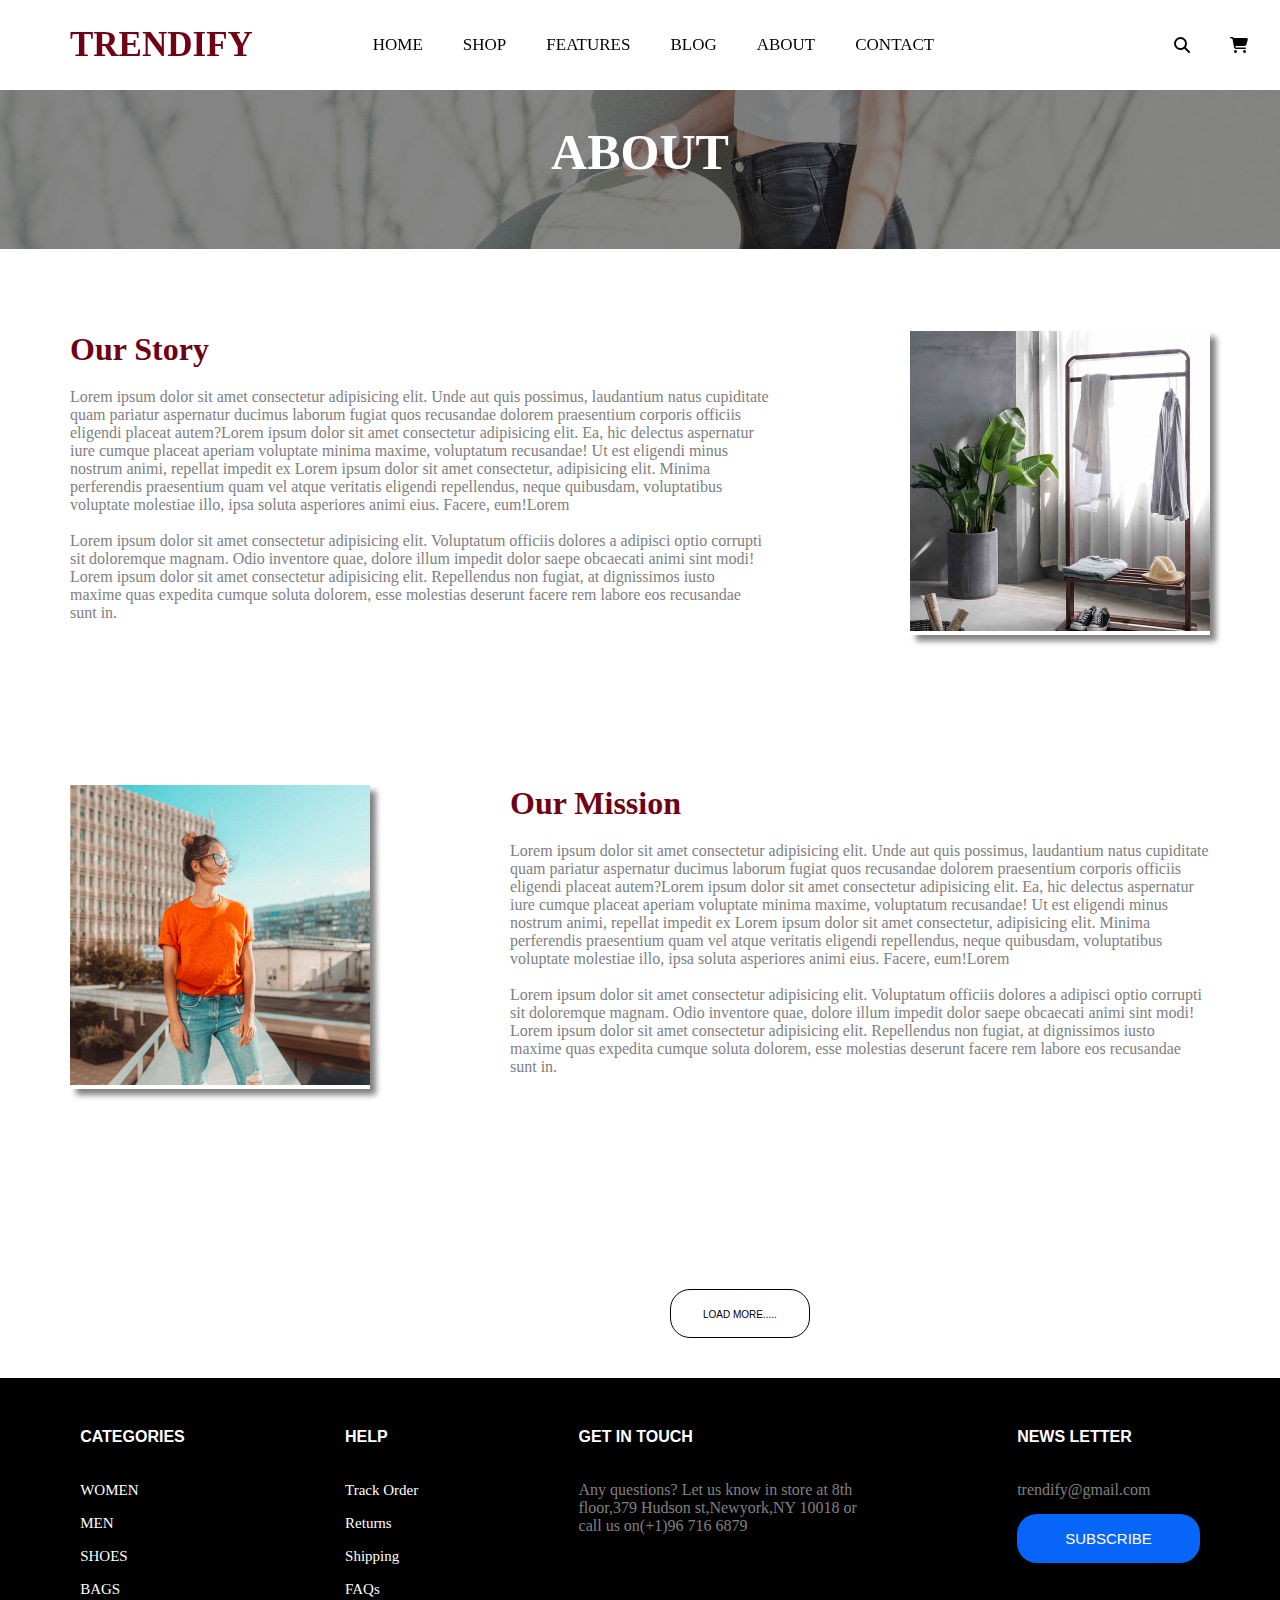
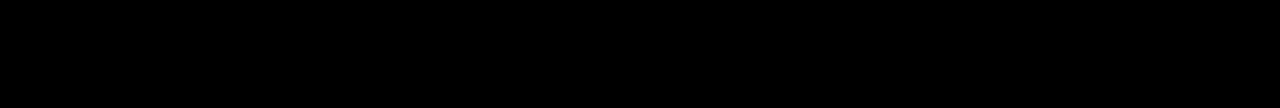
<file: about.html>
<!DOCTYPE html>
<html lang="en">

<head>
    <meta charset="UTF-8">
    <meta name="viewport" content="width=device-width, initial-scale=1.0">
    <title>About</title>
    <link rel="stylesheet" href="aboutstyle.css">
    <link rel="stylesheet" href="https://cdnjs.cloudflare.com/ajax/libs/font-awesome/6.6.0/css/all.min.css">

</head>

<body>

    <ul class="nav">
        <div class="logo">TRENDIFY</div>
        <li><a href="trendify.html">HOME</a></li>
        <li><a href="shop.html">SHOP</a></li>
        <li><a href="">FEATURES</a></li>
        <li><a href="blog.html">BLOG</a></li>
        <li><a href="about.html">ABOUT</a></li>
        <li><a href="contact.html">CONTACT</a></li>
        
        <div class="iconbox">
            <i class="fa fa-search"></i>
            <i class="fa fa-shopping-cart"></i>
            <i class="fa fa-heart" id="heart"></i>
            <i class="fa fa-user"></i><p style="margin-left: -30px;  margin-top: -2px;">ROHIT</p>

        </div>


    </ul>

    <div class="image"><img src="images/bg-01.jpg" width="100%">
        <h1 class="abo">ABOUT</h1>
    </div>


    <div class="box1">
        <div class="main">
            <h1 class="sto">Our Story</h1>
            <p>Lorem ipsum dolor sit amet consectetur adipisicing elit. Unde aut quis possimus, laudantium natus
                cupiditate quam pariatur aspernatur ducimus laborum fugiat quos recusandae dolorem praesentium corporis
                officiis eligendi placeat autem?Lorem ipsum dolor sit amet consectetur adipisicing elit. Ea, hic
                delectus aspernatur iure cumque placeat aperiam voluptate minima maxime, voluptatum recusandae! Ut est
                eligendi minus nostrum animi, repellat impedit ex Lorem ipsum dolor sit amet consectetur, adipisicing
                elit. Minima perferendis praesentium quam vel atque veritatis eligendi repellendus, neque quibusdam,
                voluptatibus voluptate molestiae illo, ipsa soluta asperiores animi eius. Facere, eum!Lorem<br><br>Lorem
                ipsum dolor sit amet consectetur adipisicing elit. Voluptatum officiis dolores a adipisci optio corrupti
                sit doloremque magnam. Odio inventore quae, dolore illum impedit dolor saepe obcaecati animi sint modi!
                Lorem ipsum dolor sit amet consectetur adipisicing elit. Repellendus non fugiat, at dignissimos iusto
                maxime quas expedita cumque soluta dolorem, esse molestias deserunt facere rem labore eos recusandae
                sunt in.</p>
        </div>
        <div class="img1"><img src="images/about-01.jpg" height="300px" width="300px"></div>
    </div>


    <div class="box2">
        <div class="img1"><img src="images/about-02.jpg" height="300px" width="300px"></div>
        <div class="main2">
            <h1 class="sto">Our Mission</h1>
            <p>Lorem ipsum dolor sit amet consectetur adipisicing elit. Unde aut quis possimus, laudantium natus
                cupiditate quam pariatur aspernatur ducimus laborum fugiat quos recusandae dolorem praesentium corporis
                officiis eligendi placeat autem?Lorem ipsum dolor sit amet consectetur adipisicing elit. Ea, hic
                delectus aspernatur iure cumque placeat aperiam voluptate minima maxime, voluptatum recusandae! Ut est
                eligendi minus nostrum animi, repellat impedit ex Lorem ipsum dolor sit amet consectetur, adipisicing
                elit. Minima perferendis praesentium quam vel atque veritatis eligendi repellendus, neque quibusdam,
                voluptatibus voluptate molestiae illo, ipsa soluta asperiores animi eius. Facere, eum!Lorem<br><br>Lorem
                ipsum dolor sit amet consectetur adipisicing elit. Voluptatum officiis dolores a adipisci optio corrupti
                sit doloremque magnam. Odio inventore quae, dolore illum impedit dolor saepe obcaecati animi sint modi!
                Lorem ipsum dolor sit amet consectetur adipisicing elit. Repellendus non fugiat, at dignissimos iusto
                maxime quas expedita cumque soluta dolorem, esse molestias deserunt facere rem labore eos recusandae
                sunt in.</p>
        </div>

    </div>



    <button class="load"><a href="trendify.html" id="load">LOAD MORE.....</a></button>
    <footer>
        <div class="coteg">
            <div class="item">
                <h4>CATEGORIES</h4>
            </div>
            <p><a href="trendify.html" class="white">WOMEN</a></p>
            <p><a href="trendify.html" class="white">MEN</a></p>
            <p><a href="trendify.html" class="white">SHOES</a></p>
            <p><a href="trendify.html" class="white">BAGS</a></p>
        </div>

        <div class="help">
            <div class="item1">
                <h4>HELP</h4>
            </div>
            <p><a href="trendify.html" class="white">Track Order</a></p>
            <p><a href="trendify.html" class="white">Returns</a></p>
            <p><a href="trendify.html" class="white">Shipping</a></p>
            <p><a href="trendify.html" class="white">FAQs</a></p>
        </div>

        <div class="touch">
            <div class="item2">
                <h4>GET IN TOUCH</h4>
            </div>
            <p>Any questions? Let us know in store at 8th<br>floor,379 Hudson st,Newyork,NY 10018 or <br> call us
                on(+1)96 716 6879</p>

        </div>

        <div class="news">
            <div class="item3">
                <h4>NEWS LETTER</h4>
            </div>
            <p>trendify@gmail.com</p>
            <button
                style="background-color: rgb(8, 101, 250); padding: 1rem 3rem; color: white; border-radius: 20px; border: none;"><a
                    href="trendify.html" class="white">SUBSCRIBE</a></button>

        </div>



</body>

</html>
</file>
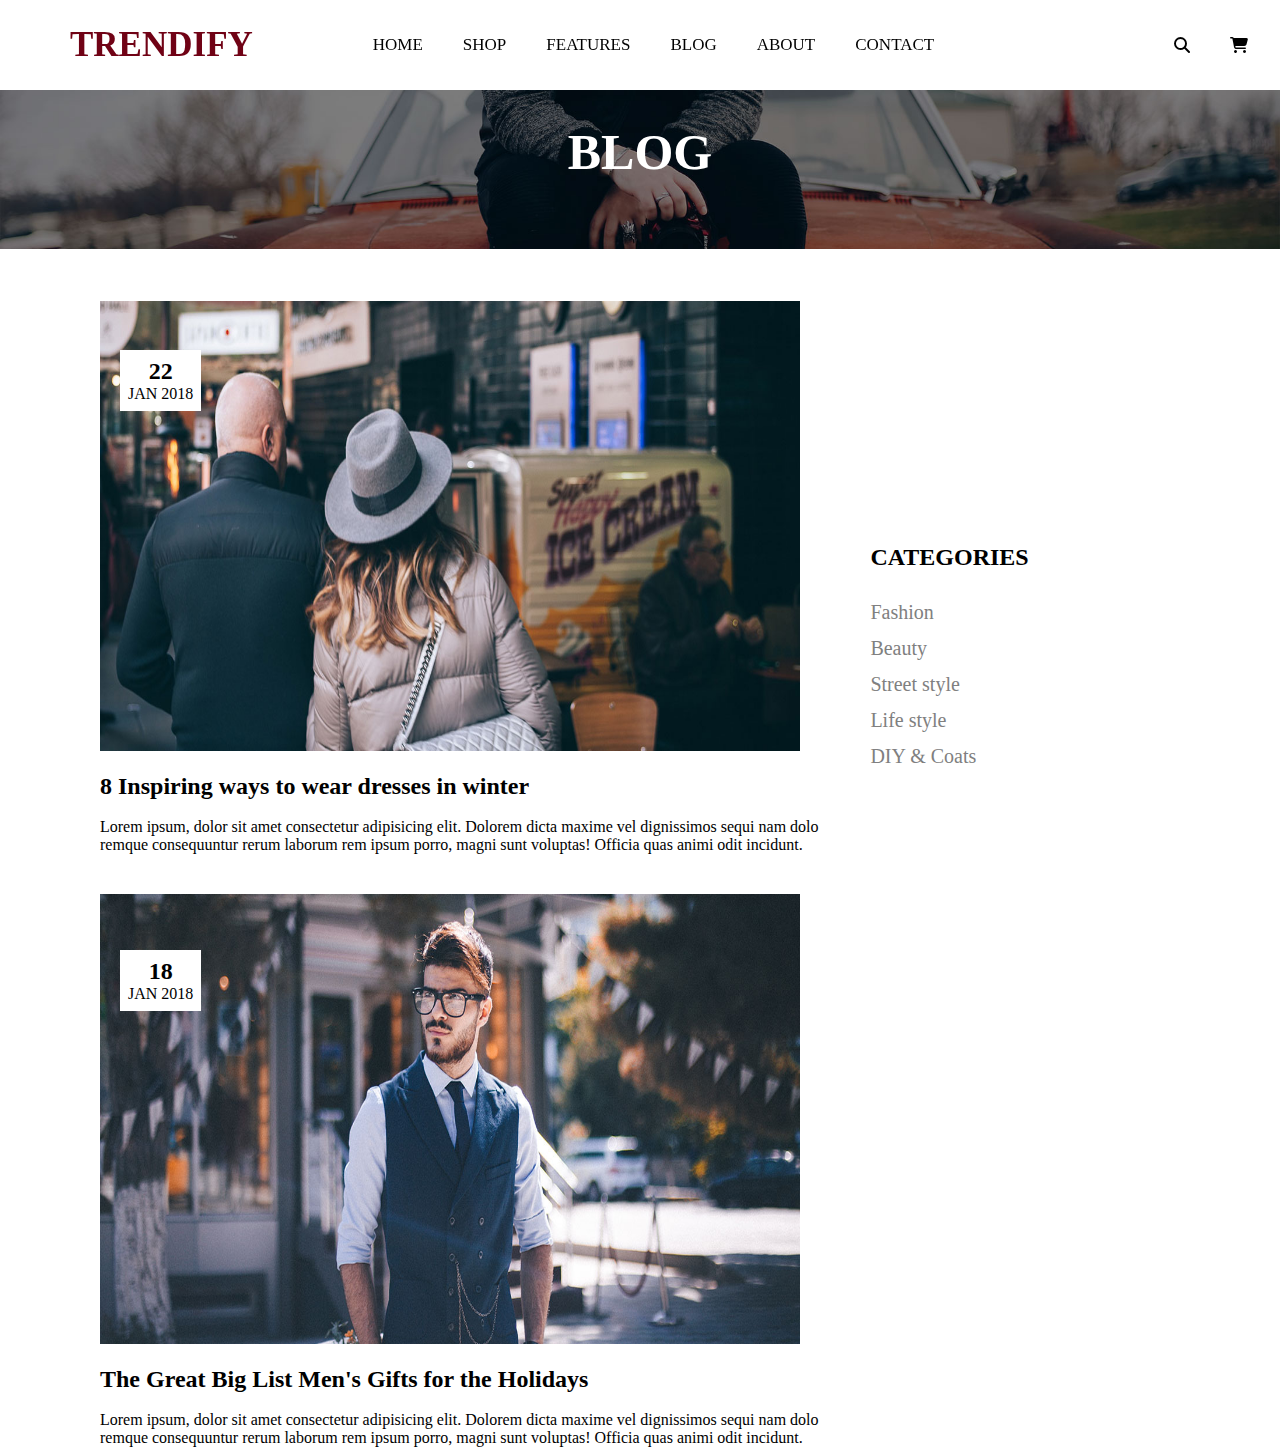
<file: blog.html>
<!DOCTYPE html>
<html lang="en">
<head>
    <meta charset="UTF-8">
    <meta name="viewport" content="width=device-width, initial-scale=1.0">
    <title>blog</title>
    <link rel="stylesheet" href="blogstyle.css">
    <link rel="stylesheet" href="https://cdnjs.cloudflare.com/ajax/libs/font-awesome/6.6.0/css/all.min.css">

</head>
<body>
    <ul class="nav">
        <div class="logo">TRENDIFY</div>
        <li><a href="trendify.html">HOME</a></li>
        <li><a href="shop.html">SHOP</a></li>
        <li><a href="">FEATURES</a></li>
        <li><a href="blog.html">BLOG</a></li>
        <li><a href="about.html">ABOUT</a></li>
        <li><a href="contact.html">CONTACT</a></li>

        <div class="iconbox">
            <i class="fa fa-search"></i>
            <i class="fa fa-shopping-cart"></i>
            <i class="fa fa-heart" id="heart"></i>
            <i class="fa fa-user"></i><p style="margin-left: -30px; margin-top: -2px;">ROHIT</p>

        </div>

    </ul>

    <div class="image">
        <img src="images/bg-02.jpg" width="100%">
        <h1 class="abo">BLOG</h1>
    </div>
    
    <div class="item">
        <img src="images/blog-04.jpg" height="450px" width="700px">
        <div class="item1"><h2>22</h2>
            <p>JAN 2018</p>
        </div>
    </div><br>

    <div class="get"><h2>CATEGORIES</h2>
        <p><a href="shop.html">Fashion</a></p>
        <p><a href="shop.html">Beauty</a></p>
        <p><a href="shop.html">Street style</a></p>
        <p><a href="shop.html">Life style</a></p>
        <p><a href="shop.html">DIY & Coats</a></p>
    </div>
    <div class="box">
        <h2>8 Inspiring ways to wear dresses in winter</h2><br>
        <p>Lorem ipsum, dolor sit amet consectetur adipisicing elit. Dolorem dicta maxime vel dignissimos sequi nam dolo<br>remque consequuntur rerum laborum rem ipsum porro, magni sunt voluptas! Officia quas animi odit incidunt.</p>
    </div>
    <div class="item2">
        <img src="images/blog-05.jpg" height="450px" width="700px" class="bg">
        <div class="item3"><h2>18</h2>
            <p>JAN 2018</p>
        </div>
    </div><br>
    <div class="box">
        <h2>The Great Big List Men's Gifts for the Holidays</h2><br>
        <p>Lorem ipsum, dolor sit amet consectetur adipisicing elit. Dolorem dicta maxime vel dignissimos sequi nam dolo<br>remque consequuntur rerum laborum rem ipsum porro, magni sunt voluptas! Officia quas animi odit incidunt.</p>
    </div>
</body>
</html>
</file>
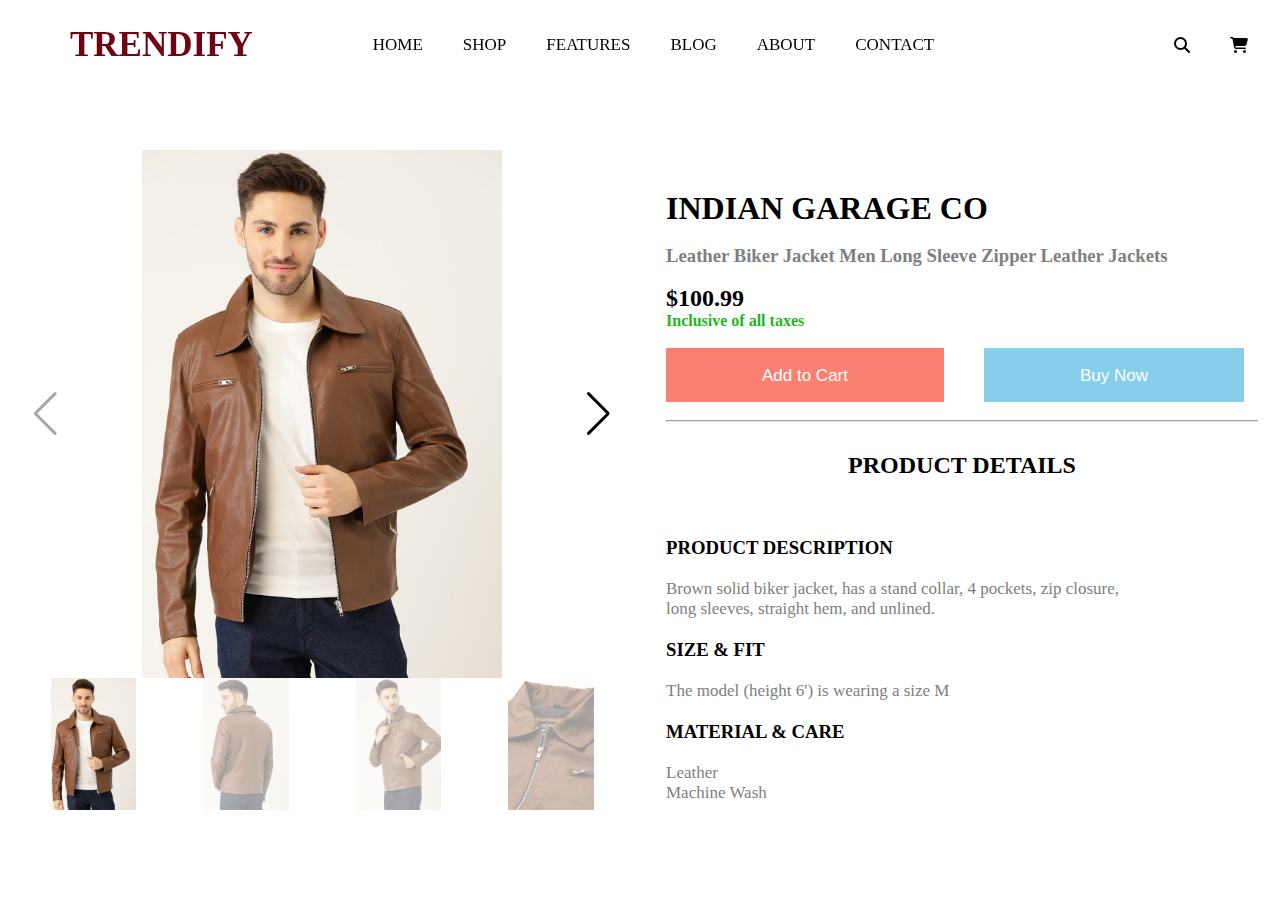
<file: detail.html>
<!DOCTYPE html>
<html lang="en">
<head>
    <meta charset="UTF-8">
    <meta name="viewport" content="width=device-width, initial-scale=1.0">
    <title>Product</title>
    <link rel="stylesheet" href="detailstyle.css">
    <link rel="stylesheet" href="https://cdnjs.cloudflare.com/ajax/libs/font-awesome/6.6.0/css/all.min.css">
  <link rel="stylesheet" href="https://cdn.jsdelivr.net/npm/swiper@11/swiper-bundle.min.css" />

<!-- 
    <script src="https://code.jquery.com/jquery-3.7.1.js"
        integrity="sha256-eKhayi8LEQwp4NKxN+CfCh+3qOVUtJn3QNZ0TciWLP4=" crossorigin="anonymous"></script> -->

</head>
<body>
    <ul class="nav">
        <div class="logo">TRENDIFY</div>
        <li><a href="trendify.html">HOME</a></li>
        <li><a href="shop.html">SHOP</a></li>
        <li><a href="">FEATURES</a></li>
        <li><a href="blog.html">BLOG</a></li>
        <li><a href="about.html">ABOUT</a></li>
        <li><a href="contact.html">CONTACT</a></li>

        <div class="iconbox">
            <i class="fa fa-search"></i>
            <i class="fa fa-shopping-cart"></i>
            <i class="fa fa-heart" id="heart"></i>
            <i class="fa fa-user" ></i>
            <p style="margin-left:-30px; margin-top: -2px;">ROHIT</p>

        </div>
    </ul>

    <div class="godfather">
        <div class="first">
            <div style="--swiper-navigation-color: #fff; --swiper-pagination-color: #fff" class="swiper mySwiper2">
                <div class="swiper-wrapper">
                    <div class="swiper-slide">
                      <img src="images/leat1.jpg" class="mainpro"/>
                    </div>
                    <div class="swiper-slide">
                        <img src="images/leat2.jpg" class="pro1"/>
                    </div>
                    <div class="swiper-slide">
                        <img src="images/leat3.jpg" class="pro2" />
                    </div>
                    <div class="swiper-slide">
                        <img src="images/leat4.jpg" class="pro3"/>
                    </div>
                    <div class="swiper-slide">
                        <img src="images/leat5.jpg" class="pro4"/>
                    </div>
                    <div class="swiper-slide">
                        <img src="images/leat6.jpg"  class="pro5"/>
                    </div>    
                </div>
                <div class="swiper-button-next" style="color: black;"></div>
                <div class="swiper-button-prev" style="color: black;"></div>
              </div>
              <div thumbsSlider="" class="swiper mySwiper">
                <div class="swiper-wrapper">
                  <div class="swiper-slide">
                    <img src="images/leat1.jpg" class="mainpro"/>
                  </div>
                  <div class="swiper-slide">
                    <img src="images/leat2.jpg" class="pro1" />
                  </div>
                  <div class="swiper-slide">
                    <img src="images/leat3.jpg" class="pro2" />
                  </div>
                  <div class="swiper-slide">
                    <img src="images/leat4.jpg" class="pro3"/>
                  </div>
                  <div class="swiper-slide">
                    <img src="images/leat5.jpg" class="pro4"/>
                  </div>
                  <div class="swiper-slide">
                    <img src="images/leat6.jpg" class="pro5" />
                  </div>
                </div>
              </div>
            
        </div>
        <div class="second">
            <h1 id="brand-display">INDIAN GARAGE CO </h1><br>
            <h3 style="color: grey;" id="name-display">Leather Biker Jacket Men Long Sleeve Zipper Leather Jackets</h3><br>
            <h2 class="price">$100.99</h2>
            <h4 style="color: rgb(29, 182, 29);">Inclusive of all taxes</h4><br>
            <button class="add"><a href="#">Add to Cart</a></button><button class="buy"><a href="#">Buy Now</a></button><br><br>
            <hr style="width: 590px;">


            <div class="son">
                <h2 style="text-align: center;">PRODUCT DETAILS</h2><br>
                <h3>PRODUCT DESCRIPTION</h3>
                <P>Brown solid biker jacket, has a stand collar, 4 pockets, zip closure,<br> long sleeves, straight hem, and
                    unlined. </P>
                <h3>SIZE & FIT</h3>
                <P>The model (height 6') is wearing a size M</P>
                <h3>MATERIAL & CARE</h3>
                <p>Leather<br>
                    Machine Wash</p>
            </div>
        </div>
    </div>

    <script src="https://cdn.jsdelivr.net/npm/swiper@11/swiper-bundle.min.js"></script>

    <script>

var swiper = new Swiper(".mySwiper", {
      spaceBetween: 10,
      slidesPerView: 4,
      freeMode: true,
      watchSlidesProgress: true,
    });
    var swiper2 = new Swiper(".mySwiper2", {
      spaceBetween: 10,
      navigation: {
        nextEl: ".swiper-button-next",
        prevEl: ".swiper-button-prev",
      },
      thumbs: {
        swiper: swiper,
      },
    });


        $(document).ready(function () {

                function getData(data) {
                    const urldata = new URLSearchParams(window.location.search);
                    return urldata.get(data);
                }
                const brand = getData('brand');
                const name = getData('name');
                const price = getData('price');
                const pro = getData('mainpro');
                const pro1 = getData('pro1');
                const pro2 = getData('pro2');
                const pro3 = getData('pro3');
                const pro4 = getData('pro4');
                const pro5 = getData('pro5');

                $('#brand-display').html(brand);
                $('#name-display').html(name);
                $('.price').html(price);
                $('.mainpro').attr('src', `${img}`);
                $('.pro1').attr('src', `${pro1}`);
                $('.pro2').attr('src', `${pro2}`);
                $('.pro3').attr('src', `${pro3}`);
                $('.pro4').attr('src', `${pro4}`);
                $('.pro5').attr('src', `${pro5}`);
            });
    </script>

    
</body>
</html>
</file>
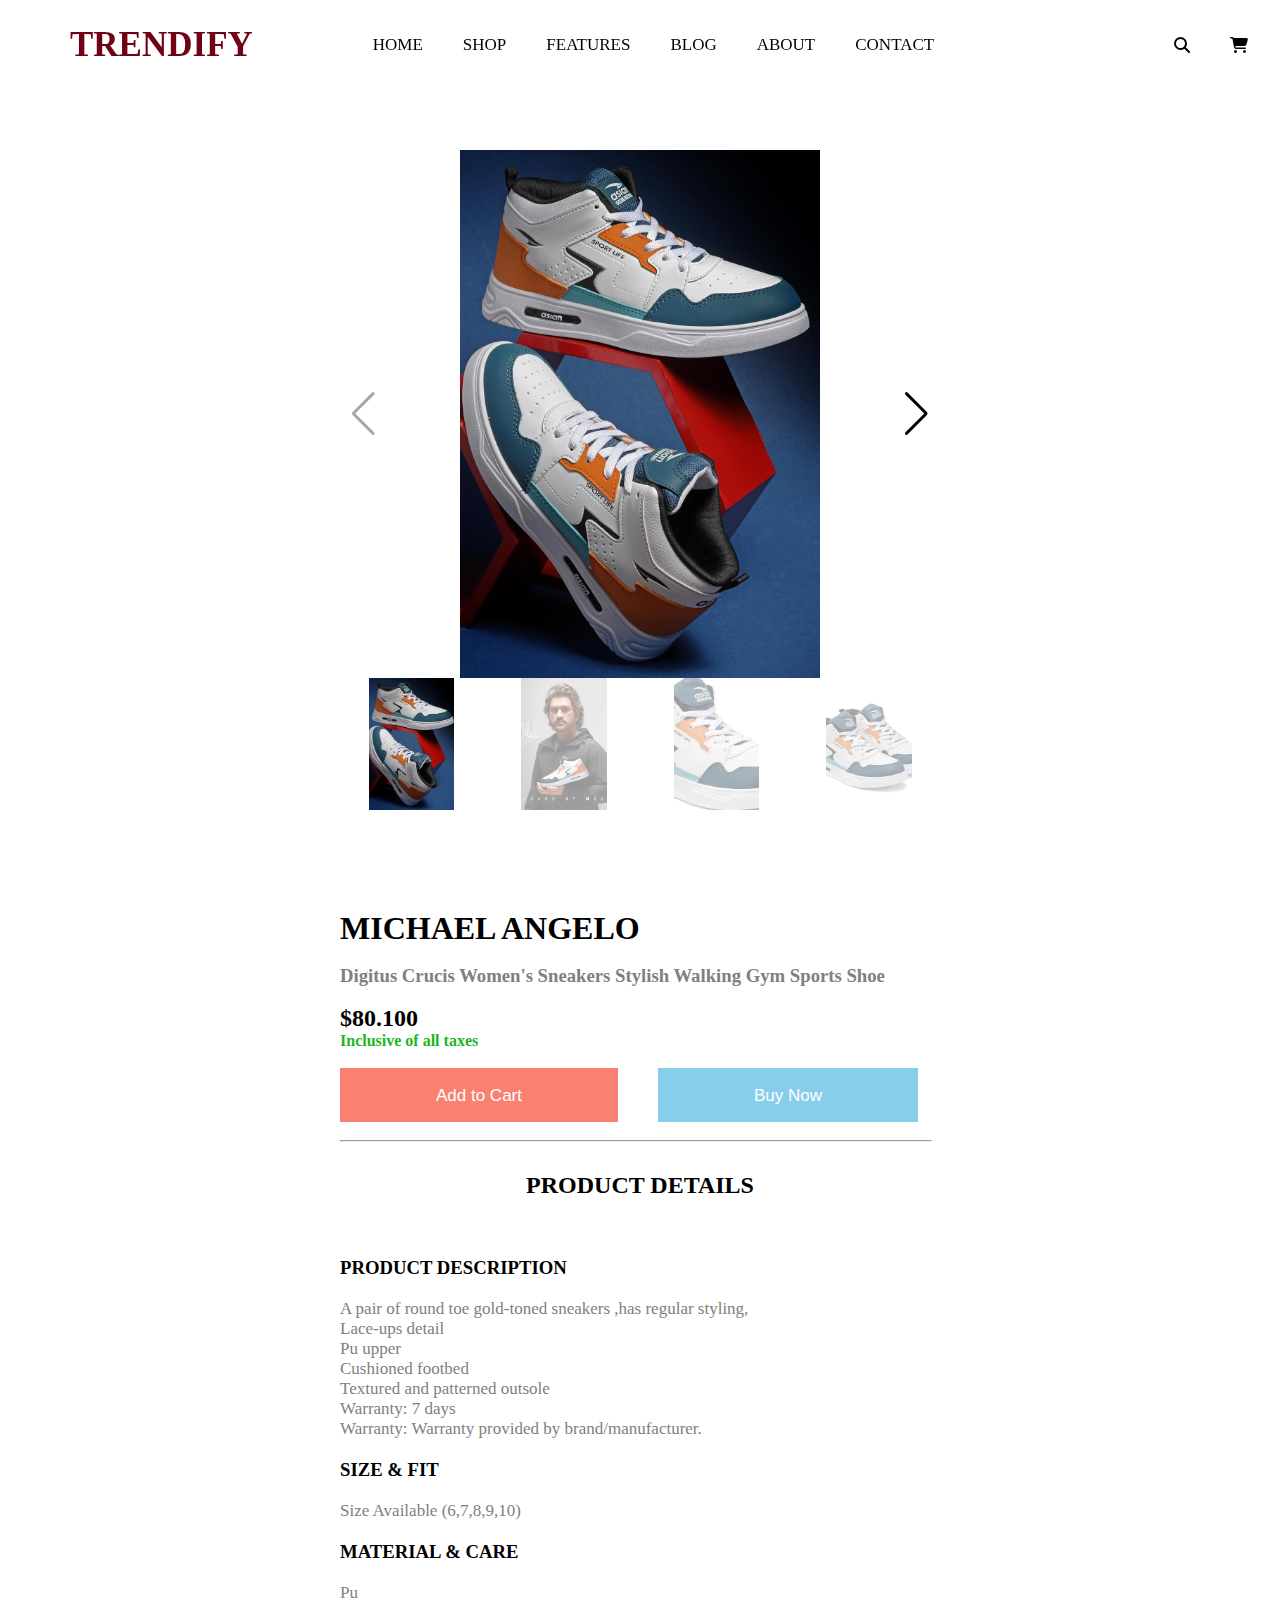
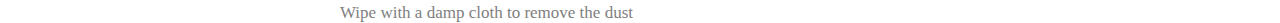
<file: owerview.html>
<!DOCTYPE html>
<html lang="en">

<head>
    <meta charset="UTF-8">
    <meta name="viewport" content="width=device-width, initial-scale=1.0">
    <title>Product</title>
    <link rel="stylesheet" href="owerviewstyle.css">
    <link rel="stylesheet" href="https://cdnjs.cloudflare.com/ajax/libs/font-awesome/6.6.0/css/all.min.css">
    <link rel="stylesheet" href="https://cdn.jsdelivr.net/npm/swiper@11/swiper-bundle.min.css" />



    <script src="https://code.jquery.com/jquery-3.7.1.js"
        integrity="sha256-eKhayi8LEQwp4NKxN+CfCh+3qOVUtJn3QNZ0TciWLP4=" crossorigin="anonymous"></script>

</head>

<body>
    <ul class="nav">
        <div class="logo">TRENDIFY</div>
        <li><a href="trendify.html">HOME</a></li>
        <li><a href="shop.html">SHOP</a></li>
        <li><a href="">FEATURES</a></li>
        <li><a href="blog.html">BLOG</a></li>
        <li><a href="about.html">ABOUT</a></li>
        <li><a href="contact.html">CONTACT</a></li>

        <div class="iconbox">
            <i class="fa fa-search"></i>
            <i class="fa fa-shopping-cart"></i>
            <i class="fa fa-heart" id="heart"></i>
            <i class="fa fa-user"></i>
            <p style="margin-left:-30px; margin-top: -2px;">ROHIT</p>

        </div>
    </ul>

    <div class="godfather">
        <div class="first">
            <div style="--swiper-navigation-color: #fff; --swiper-pagination-color: #fff" class="swiper mySwiper2">
                <div class="swiper-wrapper">
                    <div class="swiper-slide">
                        <img src="images/mainshoe.jpg" class="mainshoe" />
                    </div>
                    <div class="swiper-slide">
                        <img src="images/shoedemo1.jpg" class="shoe1" />
                    </div>
                    <div class="swiper-slide">
                        <img src="images/shoedemo2.jpg" class="shoe2" />
                    </div>
                    <div class="swiper-slide">
                        <img src="images/shoedemo3.jpg" class="shoe3" />
                    </div>
                    <div class="swiper-slide">
                        <img src="images/shoedemo4.jpg" class="shoe4" />
                    </div>
                    <div class="swiper-slide">
                        <img src="images/shoedemo5.jpg" class="shoe5" />
                    </div>
                    <div class="swiper-slide">
                        <img src="images/shoedemo6.jpg" class="shoe6" />
                    </div>
                </div>
                <div class="swiper-button-next" style="color: black;"></div>
                <div class="swiper-button-prev" style="color: black;"></div>
            </div>
            <div thumbsSlider="" class="swiper mySwiper">
                <div class="swiper-wrapper">
                    <div class="swiper-slide">
                        <img src="images/mainshoe.jpg" class="mainshoe" />
                    </div>
                    <div class="swiper-slide">
                        <img src="images/shoedemo1.jpg" class="shoe1" />
                    </div>
                    <div class="swiper-slide">
                        <img src="images/shoedemo2.jpg" class="shoe2" />
                    </div>
                    <div class="swiper-slide">
                        <img src="images/shoedemo3.jpg" class="shoe3" />
                    </div>
                    <div class="swiper-slide">
                        <img src="images/shoedemo4.jpg" class="shoe4" />
                    </div>
                    <div class="swiper-slide">
                        <img src="images/shoedemo5.jpg" class="shoe5" />
                    </div>
                    <div class="swiper-slide">
                        <img src="images/shoedemo6.jpg" class="shoe6" />

                    </div>
                </div>

            </div>
            <div class="second">
                <h1 id="brand-display">MICHAEL ANGELO</h1><br>
                <h3 style="color: grey;" id="name-display">Digitus Crucis Women's Sneakers Stylish Walking Gym Sports
                    Shoe
                </h3><br>
                <h2 class="price">$80.100</h2>
                <h4 style="color: rgb(29, 182, 29);">Inclusive of all taxes</h4><br>
                <button class="add"><a href="#">Add to Cart</a></button><button class="buy"><a href="#">Buy
                        Now</a></button><br><br>
                <hr style="width: 590px;">


                <div class="son">
                    <h2 style="text-align: center;">PRODUCT DETAILS</h2><br>
                    <h3>PRODUCT DESCRIPTION</h3>
                    <P>A pair of round toe gold-toned sneakers ,has regular styling,<br>
                        Lace-ups detail <br>
                        Pu upper <br>
                        Cushioned footbed <br>
                        Textured and patterned outsole <br>
                        Warranty: 7 days <br>
                        Warranty: Warranty provided by brand/manufacturer. </P>

                    <h3>SIZE & FIT</h3>
                    <P>Size Available (6,7,8,9,10)</P>

                    <h3>MATERIAL & CARE</h3>
                    <p>Pu <br>
                        Wipe with a damp cloth to remove the dust

                    </p>
                </div>
            </div>
        </div>

        <script src="https://cdn.jsdelivr.net/npm/swiper@11/swiper-bundle.min.js"></script>


        <script>

            var swiper = new Swiper(".mySwiper", {
                spaceBetween: 10,
                slidesPerView: 4,
                freeMode: true,
                watchSlidesProgress: true,
            });
            var swiper2 = new Swiper(".mySwiper2", {
                spaceBetween: 10,
                navigation: {
                    nextEl: ".swiper-button-next",
                    prevEl: ".swiper-button-prev",
                },
                thumbs: {
                    swiper: swiper,
                },
            });


            $(document).ready(function () {
                function getData(data) {
                    const urldata = new URLSearchParams(window.location.search);
                    return urldata.get(data);
                }
                const brand = getData('brand');
                const name = getData('name');
                const mainshoe = getData('mainshoe');
                const shoe1 = getData('shoe1');
                const shoe2 = getData('shoe2');
                const shoe3 = getData('shoe3');
                const shoe4 = getData('shoe4');
                const shoe5 = getData('shoe5');
                const shoe6 = getData('shoe6');
                const price = getData('price');
                $('#brand-display').html(brand);
                $('#name-display').html(name);
                $('.mainshoe').attr('src', `${img}`);
                $('.shoe1').attr('src', `${shoe1}`);
                $('.shoe2').attr('src', `${shoe2}`);
                $('.shoe3').attr('src', `${shoe3}`);
                $('.shoe4').attr('src', `${shoe4}`);
                $('.shoe5').attr('src', `${shoe5}`);
                $('.shoe6').attr('src', `${shoe6}`);
                $('.price').html(price);
                
            });
        </script>


</body>

</html>
</file>
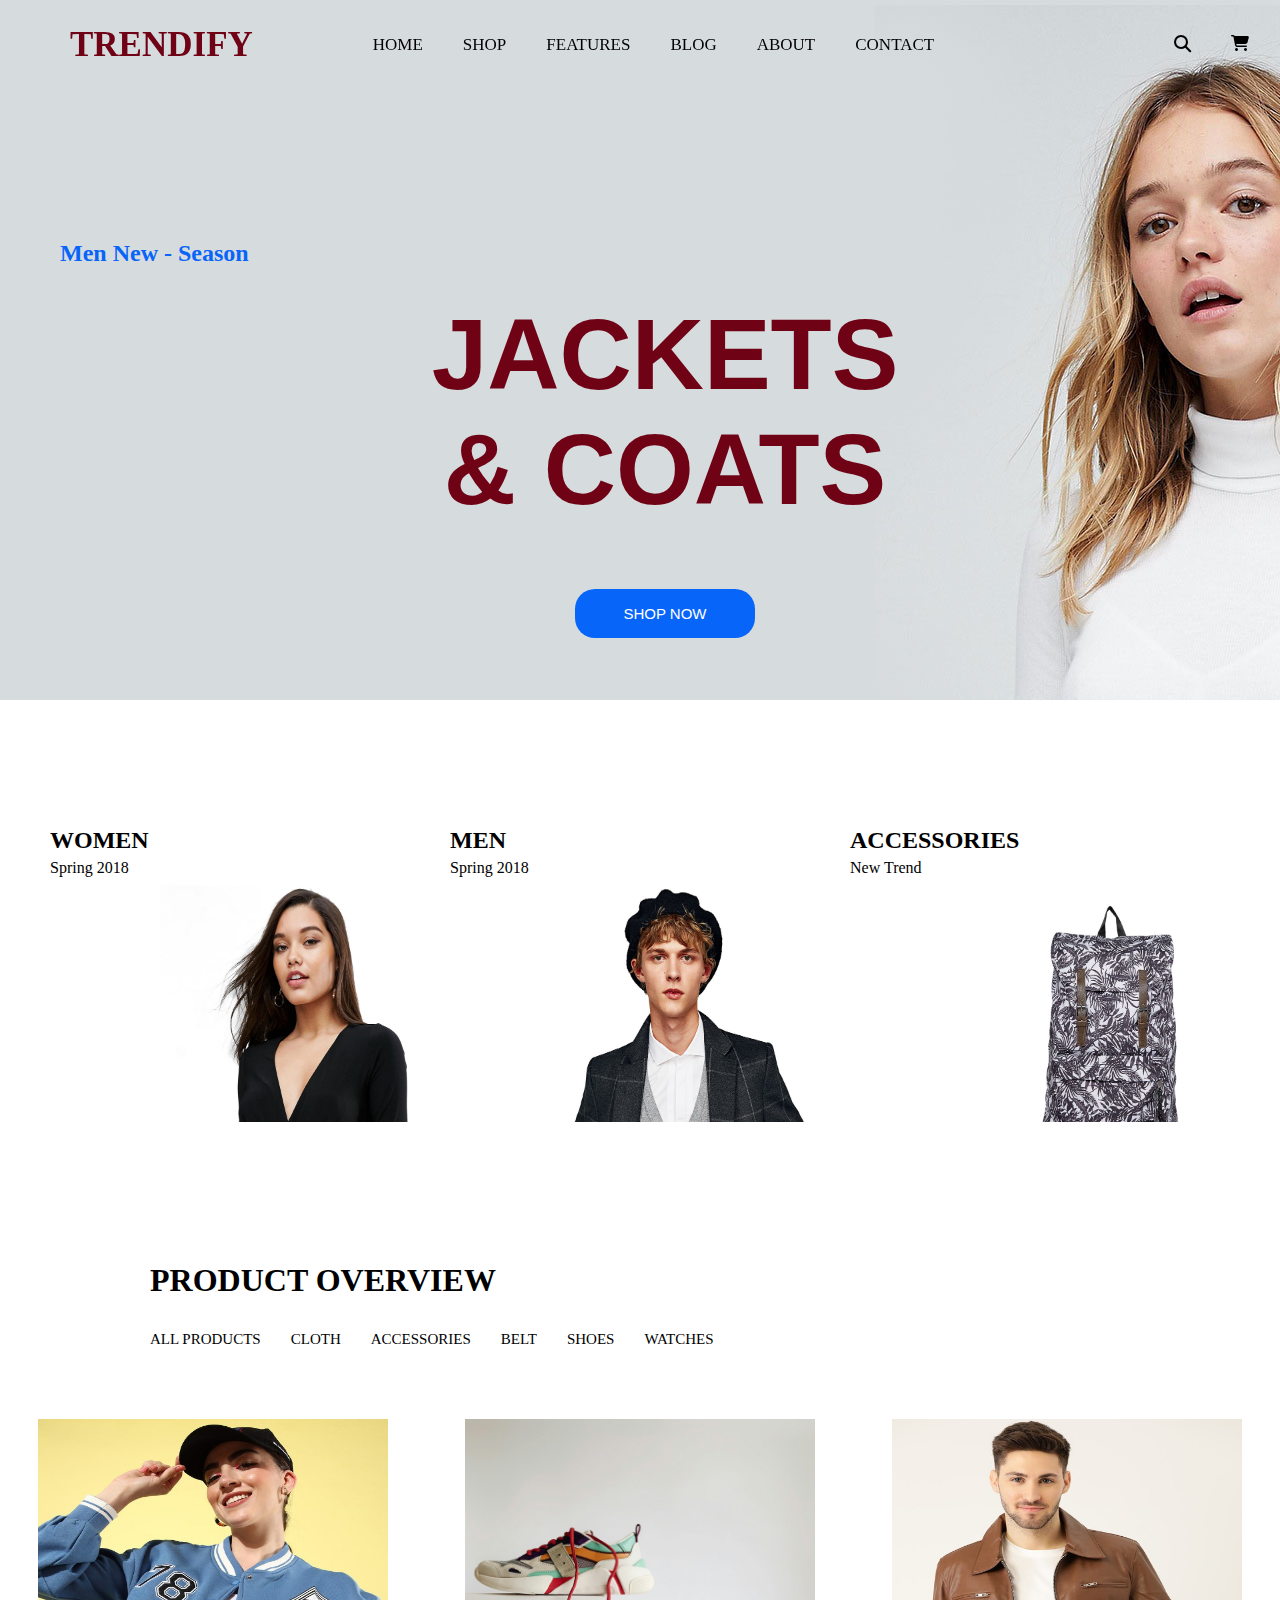
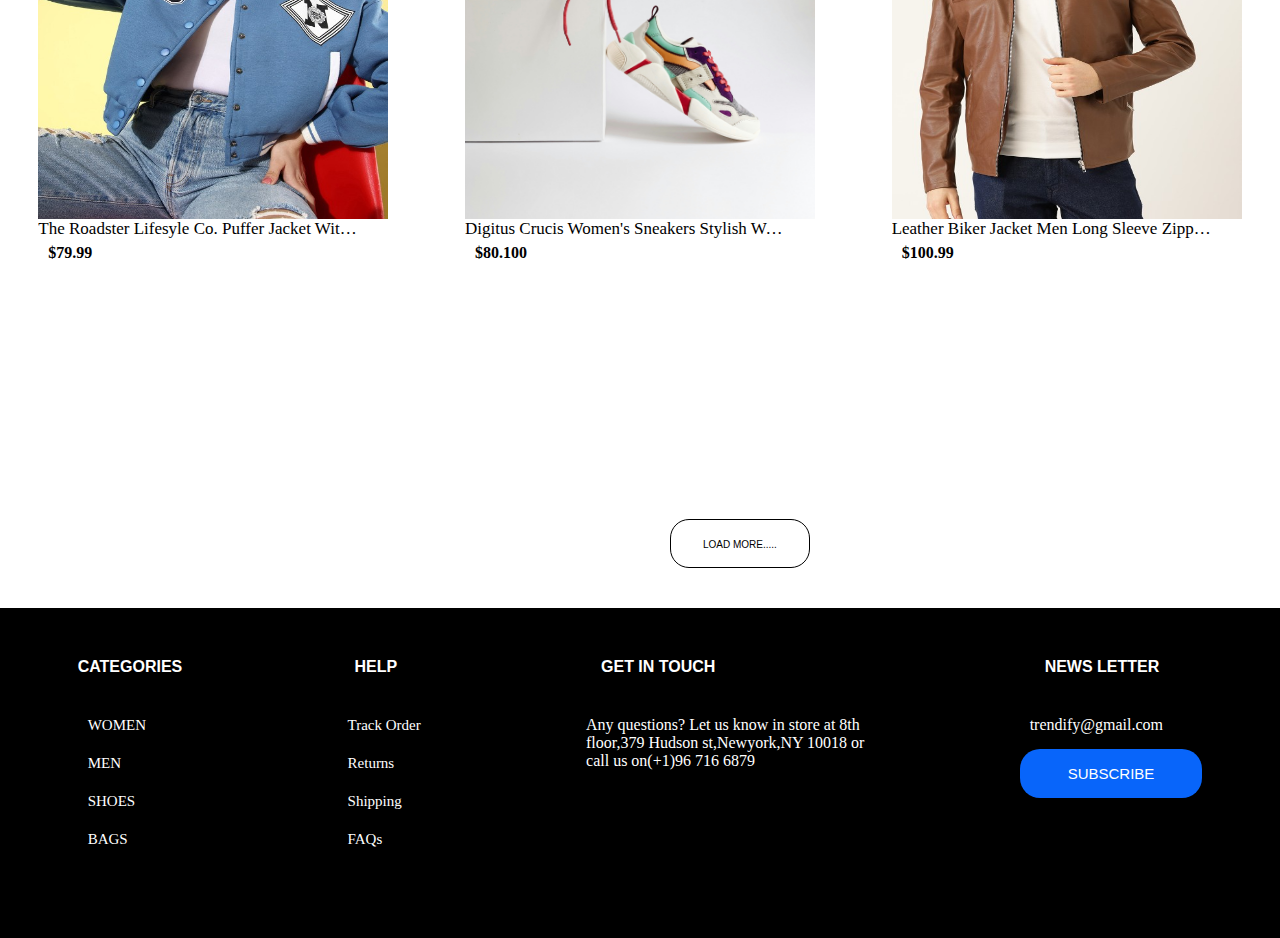
<file: trendify.html>
<!DOCTYPE html>
<html lang="en">

<head>
    <meta charset="UTF-8">
    <meta name="viewport" content="width=device-width, initial-scale=1.0">
    <title>Home</title>
    <link rel="stylesheet" href="trendifystyle.css">
    <link rel="stylesheet" href="https://cdnjs.cloudflare.com/ajax/libs/font-awesome/6.6.0/css/all.min.css">

    <script src="https://code.jquery.com/jquery-3.7.1.js"
        integrity="sha256-eKhayi8LEQwp4NKxN+CfCh+3qOVUtJn3QNZ0TciWLP4=" crossorigin="anonymous"></script>

</head>

<body>

    <!-- <img src="slide-01.jpg" height="700px" width="100%" class="top"> -->
    <div class="top"></div>

    <ul class="nav">
        <div class="logo">TRENDIFY</div>
        <li><a href="#">HOME</a></li>
        <li><a href="shop.html">SHOP</a></li>
        <li><a href="">FEATURES</a></li>
        <li><a href="blog.html">BLOG</a></li>
        <li><a href="about.html">ABOUT</a></li>
        <li><a href="contact.html">CONTACT</a></li>

        <div class="iconbox">
            <a href=""><i class="fa fa-search"></i></a>
            <i class="fa fa-shopping-cart"></i>
            <i class="fa fa-heart" id="heart"></i>
            <i class="fa fa-user"></i><p style="margin-left: -30px; margin-top: -2px;">ROHIT</p>

        </div>

    </ul>

    <div class="container2">
        <h2 class="con">Men New - Season</h2>
        <h1 class="text">JACKETS<br> & COATS<br>
            <button
                style="background-color: rgb(8, 101, 250); padding: 1rem 3rem; color: white; border-radius: 20px; border: none;">
                <a href="shop.html" style="color: white; font-size: 15px;" id="navbtn"> SHOP NOW </a>
            </button>
        </h1>
    </div>

    <div id="second">

        <div class="card">
            <h2>WOMEN</h2>
            <P>Spring 2018</P> <img class="sec" src="images/banner-04.jpg" alt="image not shown">
            <a href="shop.html" class="bank">shop now</a>
        </div>
     

        <div class="card">
            <h2>MEN</h2>
            <p>Spring 2018</p> <img class="sec" src="images/banner-05.jpg" alt="image not shown">
            <a href="shop.html" class="bank">shop now</a>

        </div>

        <div class="card">
            <h2>ACCESSORIES</h2>
            <p>New Trend</p><img class="sec" src="images/banner-08.jpg" alt="image not shown">
            <a href="shop.html" class="bank">shop now</a>

        </div>

    </div>
<!-- Hello Check the git change -->
    <div id="pro">
        <h1>PRODUCT OVERVIEW</h1>
        <ul class="nav2">
            <li><a href="shop.html" class="anc">ALL PRODUCTS</a></li>
            <li><a href="shop.html" class="anc">CLOTH</a></li>
            <li><a href="shop.html" class="anc">ACCESSORIES</a></li>
            <li><a href="shop.html" class="anc">BELT</a></li>
            <li><a href="shop.html" class="anc">SHOES</a></li>
            <li><a href="shop.html" class="anc">WATCHES</a></li>
        </ul>
    </div>

    <div id="second2">
        <div class="shadow">
            <div>
                <img class="sec2" src="images/mainimg.jpg" alt="image not shown">
                 
            </div>        
            <a href="product.html?brand=ROADSTER&&name=The Roadster Lifesyle Co. Puffer Jacket With Hood (XL) Girls Jacket&&main_img=images/mainimg.jpg&&img1=images/demo1.jpg&&img2=images/demo2.jpg&&img3=images/demo3.jpg&&img4=images/demo5.jpg&&img5=images/demo6.jpg&&price=$79.99">The Roadster Lifesyle Co. Puffer Jacket With Hood (XL) Girls Jacket</a>
            <p><b>$79.99</b></p>    
        </div>

        <div class="shadow">
            <div>
                <img class="sec2" src="images/shoe1.jpg" alt="image not shown">
            </div>
            <a href="product.html?brand=MICHAEL ANGELO&&name=Digitus Crucis Women's Sneakers Stylish Walking Gym Sports Shoe&&main_img=images/mainshoe.jpg&&img1=images/shoedemo1.jpg&&img2=images/shoedemo2.jpg&&img3=images/shoedemo3.jpg&&img4=images/shoedemo4.jpg&&img5=images/shoedemo5.jpg&&price=$80.100">Digitus Crucis Women's Sneakers Stylish Walking Gym Sports Shoe</a>
            <p><b>$80.100</b></p>
        </div>
        <div class="shadow">
            <div>
                <img class="sec2" src="images/leat1.jpg" alt="image not shown">
            </div>
            <a href="product.html?brand=THE INDIAN GARAGE CO&&name=Leather Biker Jacket Men Long Sleeve Zipper Leather Jackets&&main_img=images/leat1.jpg&&img1=images/leat2.jpg&&img2=images/leat3.jpg&&img3=images/leat4.jpg&&img4=images/leat5.jpg&&img5=images/leat6.jpg&&price=$100.99">Leather Biker Jacket Men Long Sleeve Zipper Leather Jacket</a>
            <p><b>$100.99</b></p>
        </div>
    </div>

    <button class="load"><a href="trendify.html" id="load">LOAD MORE.....</a></button>
    <footer>
        <div class="coteg">
            <div class="item">
                <h4>CATEGORIES</h4>
            </div>
            <p><a href="trendify.html" class="white">WOMEN</a></p>
            <p><a href="trendify.html" class="white">MEN</a></p>
            <p><a href="trendify.html" class="white">SHOES</a></p>
            <p><a href="trendify.html" class="white">BAGS</a></p>
        </div>

        <div class="help">
            <div class="item1">
                <h4>HELP</h4>
            </div>
            <p><a href="trendify.html" class="white">Track Order</a></p>
            <p><a href="trendify.html" class="white">Returns</a></p>
            <p><a href="trendify.html" class="white">Shipping</a></p>
            <p><a href="trendify.html" class="white">FAQs</a></p>
        </div>

        <div class="touch">
            <div class="item2">
                <h4>GET IN TOUCH</h4>
            </div>
            <p>Any questions? Let us know in store at 8th<br>floor,379 Hudson st,Newyork,NY 10018 or <br> call us
                on(+1)96 716 6879</p>
        </div>

        <div class="news">
            <div class="item3">
                <h4>NEWS LETTER</h4>
            </div>
            <p>trendify@gmail.com</p>
            <button
                style="background-color: rgb(8, 101, 250); padding: 1rem 3rem; color: white; border-radius: 20px; border: none;"><a
                    href="trendify.html" class="white">SUBSCRIBE</a></button>

        </div>
    </footer>
    <script>

        $(document).ready(function () {
            $(window).on('scroll', function () {
                if ($(this).scrollTop() > 180) {
                    $('.nav').css('background', 'white');
                }
                else {
                    $('.nav').css('background', 'none');
                }
            })

            $('.text').animate({
                right: '550px',

            }, 4000)
        });
    </script>



</body>

</html>
</file>
<file: aboutstyle.css>
*{
    margin: 0px;
    padding: 0px;
    text-decoration: none;
    list-style-type: none;

}
.image{
    position: relative;
    z-index: -1;
}
.nav{
    display: flex;
    list-style-type: none;
    height: 90px;
    width: 100%;
    align-items: center;
    gap: 40px;
    position:sticky;
    top: 0;
    background-color: white;
}
.iconbox{
    display: flex;
    gap: 40px;
    margin-left: 200px;
}
#heart:hover{
    color: red;

}
a{
    color: black;
    text-decoration: none;
    font-size: 17px;
}
li:hover{
    color:  rgb(8, 101, 250);
    text-decoration: 4px underline;
    
}
.logo{
    color:rgb(112, 2, 21);
    font-size: 35px;
    padding-left: 70px;
    padding-right: 80px;
    font-weight: bold;
}
.abo{
    color: white;
    text-align: center; 
    margin-top: -130px;
    font-size: 50px;
}
.box1{
    display: flex;
    justify-content: space-around;
    margin-top: 150px;
}
.img1{
    box-shadow: 6px 6px 6px grey;
}
p{
    color: gray;
}
.main{
    flex-wrap: wrap;
    width: 700px;
}
.sto{
    margin-bottom: 20px;
    color:rgb(112, 2, 21);
}
.box2{
    display: flex;
    justify-content: space-around;
    margin-top: 150px;
}

.main2{
    flex-wrap: wrap;
    width: 700px;
}
.load{
    text-align: center;
    margin-top: 200px;
    margin-left: 670px;
    background-color: white;
    border: 1px solid black;
    padding: 1rem 2rem;
    border-radius: 20px;
}
#load{
    font-size: 10px;
}
.load:hover{
    background-color:  rgb(8, 101, 250);
    color: white;
    border: none;
}
/* .shop{
    padding-top: 150px;
    text-decoration: 2px underline;
} */
 footer{
    height: 280px;
    width: 100%;
    background-color: black;
    margin-top:40px ;
    color: white;
    padding-top: 50px;
    display: flex;
    justify-content: space-around;
 }
 .white{
    color: white;
    font-size: 15px;
 }
 .white:hover{
    text-decoration: 2px underline rgb(8, 101, 250) ;
 }
 .item{
    margin-bottom: 20px;
    font-family: sans-serif;

 }
 .coteg{
    display: flex;
    flex-direction: column;
    gap: 15px;

 }

 .item1{
    margin-bottom: 20px;
    font-family: sans-serif;
 }
 .help{
    display: flex;
    flex-direction: column;
    gap: 15px;
 }
 .item2{
    margin-bottom: 20px;
    font-family: sans-serif;
 }
 .touch{
    display: flex;
    flex-direction: column;
    gap: 15px;

 }

 .item3{
    margin-bottom: 20px;
    font-family: sans-serif;
 }
 .news{
    display: flex;
    flex-direction: column;
    gap: 15px;

 }
</file>
<file: blogstyle.css>
*{
    margin: 0px;
    padding: 0px;
    text-decoration: none;
    list-style-type: none;
}
.image{
    position: relative;
    z-index: -1;
 }
.nav{
    display: flex;
    list-style-type: none;
    height: 90px;
    width: 100%;
    align-items: center;
    gap: 40px;
    position:sticky;
    top: 0;
    background-color: white;
    z-index: 300;
}
.iconbox{
    display: flex;
    gap: 40px;
    margin-left: 200px;
}
#heart:hover{
    color: red;

}
a{
    color: black;
    text-decoration: none;
    font-size: 17px;
}
li:hover{
    color:  rgb(8, 101, 250);
    text-decoration: 4px underline;
    
}
.logo{
    color:rgb(112, 2, 21);
    font-size: 35px;
    padding-left: 70px;
    padding-right: 80px;
    font-weight: bold;
}
.abo{
    color: white;
    text-align: center; 
    margin-top: -130px;
    font-size: 50px;
}

.item{
     margin-top: 120px; 
     margin-left: 100px;     
}
.item1{
    position: absolute;
    top: 350px;
    margin-left: 20PX;
    background-color: white;
    padding: 0.5rem 0.5rem ;
    text-align: center;
}
.box{
    margin-left: 100px;
}
.item2{
    margin-top: 40px; 
    margin-left: 100px;     
}
.item3{
    position: absolute;
    top: 950px;
    margin-left: 20PX;
    background-color: white;
    padding: 0.5rem 0.5rem ;
    text-align: center;
}
.get{
    position: absolute;
    top:60%;
    left: 68%;
    line-height: 35px;
}
.get h2{
    padding-bottom: 20px;
}
.get a{
    color: grey;
    font-size: 20px;
}
</file>
<file: detailstyle.css>
*{
    margin: 0px;
    padding: 0px;
    text-decoration: none;
    list-style-type: none;
}
.nav{
    display: flex;
    list-style-type: none;
    height: 90px;
    width: 100%;
    align-items: center;
    gap: 40px;
    position:sticky;
    background: white;
    top: 0;
    z-index: 300;
}
.iconbox{
    display: flex;
    gap: 40px;
    margin-left: 200px;
}
#heart:hover{
    color: red;

}
a{
    color: black;
    text-decoration: none;
    font-size: 17px;
}
li:hover{
    color:  rgb(8, 101, 250);
    text-decoration: 4px underline;
    
}
.logo{
    color:rgb(112, 2, 21);
    font-size: 35px;
    padding-left: 70px;
    padding-right: 80px;
    font-weight: bold;
}
.first{
    height: 660px;
    width: 600px;
    margin-top: 60px;
}
.second{
    margin-top: 100px;
}
.first img{
    height: 100%;
    width: 100%;
    z-index: -1;
}
.godfather{
    display: flex;
    justify-content: space-around;
}
.son{
    display: flex;
    flex-direction: column;
    gap: 20px;
    margin-top: 30px;
}
.son p{
    font-size: 17px;
    color: grey;
}
.add{
    background-color: salmon;
    color: white;
    font-size: 19px;
    padding: 1rem 6rem;
    border: none;
}
.add a{
    color: white;
}
.add:hover a{
    color: salmon;
}
.add:hover{
    background: none;
    border: 2px solid salmon;
    /* color: salmon; */
}
.buy{
    background-color: skyblue;
    color: white;
    font-size: 19px;
    padding: 1rem 6rem;
    border: none;
    margin-left: 40px;
}
.buy a{
    color: white;
}
.buy:hover a{
    color: skyblue;
}
.buy:hover{
    background: none;
    border: 2px solid skyblue;
    color: skyblue;
}
.swiper {
    width: 100%;
    height: 100%;
  }

  .swiper-slide {
    text-align: center;
    font-size: 18px;
    background: #fff;
    display: flex;
    justify-content: center;
    align-items: center;
  }

  .swiper-slide img {
    display: block;
    width: 100%;
    height: 100%;
    object-fit: cover;
  }
  .swiper {
    width: 100%;
    height: 300px;
    margin-left: auto;
    margin-right: auto;
  }

  .swiper-slide {
    background-size: cover;
    background-position: center;
  }

  .mySwiper2 {
    height: 80%;
    width: 100%;
  }

  .mySwiper {
    height: 20%;
    box-sizing: border-box;
    padding: 10px 0;
  }

  .mySwiper .swiper-slide {
    width: 25%;
    height: 100%;
    opacity: 0.4;
  }

  .mySwiper .swiper-slide-thumb-active {
    opacity: 1;
  }

  .swiper-slide img {
    display: inline-flex;
    justify-content: center;
    align-items: center;
    width: 60%;
    height: 100%;
    object-fit: cover;
  }
  .swiper-button-next:hover{
    color: blue;

  }
  .swiper-button-prev:hover{
    color: blue;
  }
</file>
<file: owerviewstyle.css>
*{
    margin: 0px;
    padding: 0px;
    text-decoration: none;
    list-style-type: none;
}
.nav{
    display: flex;
    list-style-type: none;
    height: 90px;
    width: 100%;
    align-items: center;
    background: white;
    gap: 40px;
    position:sticky;
    top: 0;
    z-index: 300;
}
.iconbox{
    display: flex;
    gap: 40px;
    margin-left: 200px;
}
#heart:hover{
    color: red;

}
a{
    color: black;
    text-decoration: none;
    font-size: 17px;
}
li:hover{
    color:  rgb(8, 101, 250);
    text-decoration: 4px underline;
    
}
.logo{
    color:rgb(112, 2, 21);
    font-size: 35px;
    padding-left: 70px;
    padding-right: 80px;
    font-weight: bold;
}
.first{
    height: 660px;
    width: 600px;
    margin-top: 60px;
    position: relative;
}
.second{
    margin-top: 100px;
}
.godfather{
    display: flex;
    justify-content: space-around;
}
.son{
    display: flex;
    flex-direction: column;
    gap: 20px;
    margin-top: 30px;
}
.son p{
    font-size: 17px;
    color: grey;
}
.add{
    background-color: salmon;
    color: white;
    font-size: 19px;
    padding: 1rem 6rem;
    border: none;
}
.add a{
    color: white;
}
.add:hover a{
    color: salmon;
}
.add:hover{
    background: none;
    border: 2px solid salmon;
    /* color: salmon; */
}
.buy{
    background-color: skyblue;
    color: white;
    font-size: 19px;
    padding: 1rem 6rem;
    border: none;
    margin-left: 40px;
}
.buy a{
    color: white;
}
.buy:hover a{
    color: skyblue;
}
.buy:hover{
    background: none;
    border: 2px solid skyblue;
    color: skyblue;
}
.swiper {
    width: 100%;
    height: 100%;
  }

  .swiper-slide {
    text-align: center;
    font-size: 18px;
    background: #fff;
    display: flex;
    justify-content: center;
    align-items: center;
  }

  .swiper-slide img {
    display: block;
    width: 100%;
    height: 100%;
    object-fit: cover;
  }
  .swiper {
    width: 100%;
    height: 300px;
    margin-left: auto;
    margin-right: auto;
  }

  .swiper-slide {
    background-size: cover;
    background-position: center;
  }

  .mySwiper2 {
    height: 80%;
    width: 100%;
  }

  .mySwiper {
    height: 20%;
    box-sizing: border-box;
    padding: 10px 0;
  }

  .mySwiper .swiper-slide {
    width: 25%;
    height: 100%;
    opacity: 0.4;
  }

  .mySwiper .swiper-slide-thumb-active {
    opacity: 1;
  }

  .swiper-slide img {
    display: inline-flex;
    justify-content: center;
    align-items: center;
    width: 60%;
    height: 100%;
    object-fit: cover;
  }
</file>
<file: trendifystyle.css>
*{
    margin: 0px;
    padding: 0px;
    text-decoration: none;
}
.nav{
    display: flex;
    list-style-type: none;
    height: 90px;
    width: 100%;
    align-items: center;
    gap: 40px;
    position:sticky;
    top: 0;
    z-index: 300;
}
.iconbox{
    display: flex;
    gap: 40px;
    margin-left: 200px;
}
a{
    color: black;
    text-decoration: none;
    font-size: 17px;
}
li:hover{
    color: rgb(169, 26, 126);
    text-decoration: 4px underline;
    
}
.logo{
    color:rgb(112, 2, 21);
    font-size: 35px;
    padding-left: 70px;
    padding-right: 80px;
    font-weight: bold;
}
.top{
    position: absolute;
    z-index: -1;
    height: 700px; ;
    width:100% ;
    animation-name: back;
    animation-duration: 10s;
    animation-iteration-count: infinite;
    background-image: url(images/slide-01.jpg);


}
@keyframes back{
    0%{background-image: url(images/slide-01.jpg)}
    35%{background-image: url(images/slide-02.jpg)}
    75%{background-image: url(images/slide-03.jpg)}
}
.container2{
    color: rgb(8, 101, 250);
     margin-top: 150px;
     margin-left: 50px;

}

.text{
    font-size: 100px;
    font-family: 'Trebuchet MS', 'Lucida Sans Unicode', 'Lucida Grande', 'Lucida Sans', Arial, sans-serif;
    padding-top: 30px;
    color:rgb(112, 2, 21);
    z-index: -1;
    position: relative;
    text-align: center;
}

#second{
    display: flex;
    color: black;
    justify-content:space-evenly;
    margin-top: 140px;
    padding: 40px;
}


#second .card{
    width: 400px;
    height: 300px;
    position: relative;
    overflow: hidden;
}

.bank{
    position: relative;
    transition: 0.5s;
    margin-left: 10px;
    text-decoration: 2px underline;
}
.card:hover .bank{
    top: -100px;
}

h2,p{
    margin-left: 10px;
    margin-top: 5px;
}

.card::after{
    content: '';
    position: absolute;
    width: 100%;
    height: 100%;
    background: #065ef5;
    top: 0;
    left: 0;
    opacity: 0;
    cursor: pointer;
    z-index: 1;
    transition: 0.5s;
}

.card:hover::after{
    opacity: 0.5;
}

.sec{
    height: 100%;
    width: 100%;  
}
#pro{
    margin-top:100px;
    margin-left: 150px;
}
.nav2{
    display: flex;
    list-style-type: none;
    height: 40px;
    width: 100%;
    align-items: center;
    gap: 30px;
    padding-top: 20px;


}
.anc{
    color: black;
    text-decoration: none;
    font-size: 15px;
}
li:hover{
    color: rgb(8, 101, 250);
    text-decoration: 4px underline;
    
}
.image{
    height: 150px;
    width: 150px;
    position: absolute;
    z-index: -1;
}
#second2{
    display: flex;
    color: black;
    justify-content:space-around;
    /* gap: 10px; */
    margin-top: 60px;
    /* padding: 40px; */
    /* margin-right: 250px; */
}
.sec2{
    height: 100%;
    width: 100%;
}

.sec2:hover{
    transform: scale(1.2);
    transition: 1s ease;
}

.shadow{
    width: 350px;
    height: 500px;
    background: white;
}
.shadow a{
    display: block;
    width: 320px;
    text-overflow: ellipsis;
    overflow: hidden;
    white-space: nowrap;
}
.shadow a:hover{
    color: blue;
}
.shadow div{
    width: 100%;
    height: 400px;
    overflow: hidden;
}

.shadow:hover{
    box-shadow: 6px 6px 6px grey;
}
#heart:hover{
    color: red;

}
.load{
    text-align: center;
    margin-top: 200px;
    margin-left: 670px;
    background-color: white;
    border: 1px solid black;
    padding: 1rem 2rem;
    border-radius: 19px;
}
#load{
    font-size: 10px;
}
.load:hover{
    background-color:  rgb(8, 101, 250);
    color: white;
    border: none;
}
 footer{
    height: 280px;
    width: 100%;
    background-color: black;
    margin-top:40px ;
    color: white;
    padding-top: 50px;
    display: flex;
    justify-content: space-around;
 }
 .white{
    color: white;
    font-size: 15px;
 }
 .white:hover{
    text-decoration: 2px underline rgb(8, 101, 250) ;
 }
 .item{
    margin-bottom: 20px;
    font-family: sans-serif;
 }
 .coteg{
    display: flex;
    flex-direction: column;
    gap: 15px;
 }
 .item1{
    margin-bottom: 20px;
    font-family: sans-serif;
    margin-left: 17px;
 }
 .help{
    display: flex;
    flex-direction: column;
    gap: 15px;
 }
 .item2{
    margin-bottom: 20px;
    font-family: sans-serif;
    margin-left: 25px;

 }
 .touch{
    display: flex;
    flex-direction: column;
    gap: 15px;
 }
 .item3{
    margin-bottom: 20px;
    font-family: sans-serif;
    margin-left: 25px;

 }
 .news{
    display: flex;
    flex-direction: column;
    gap: 15px;
 }
</file>
